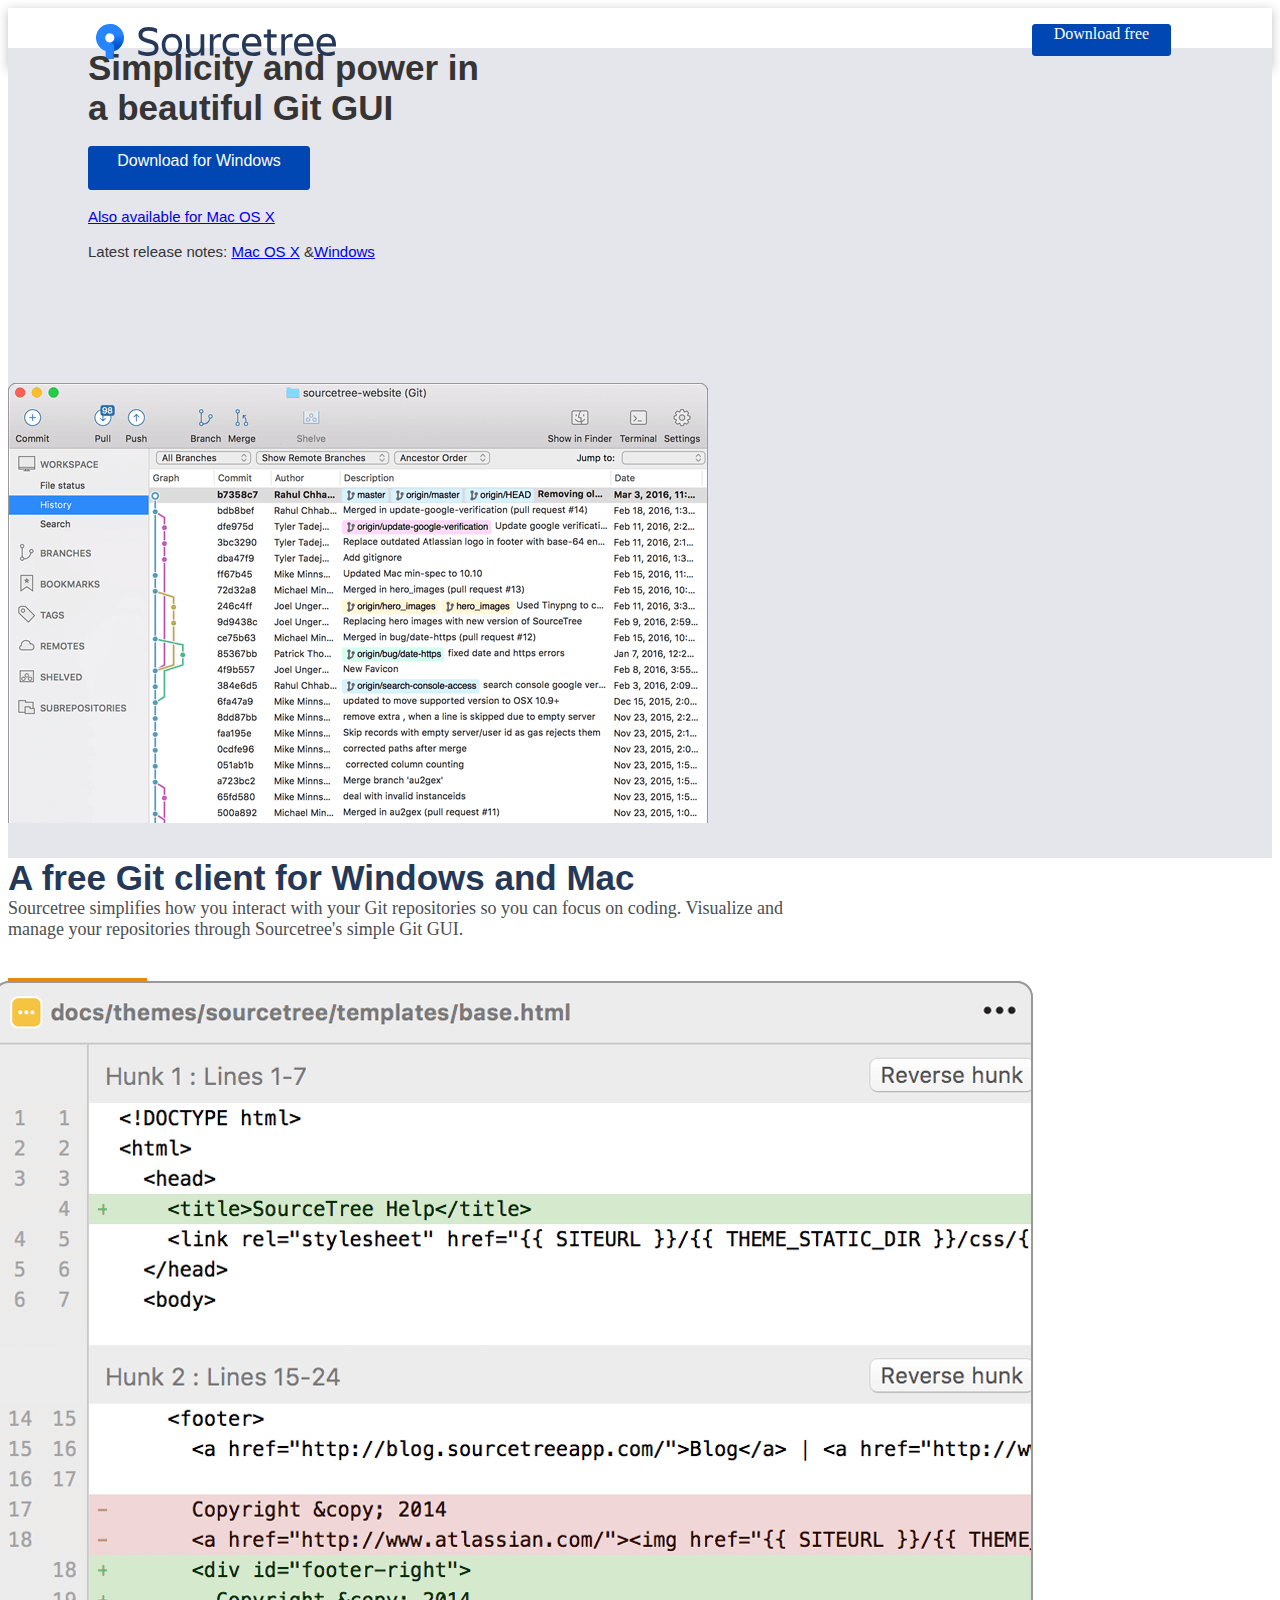
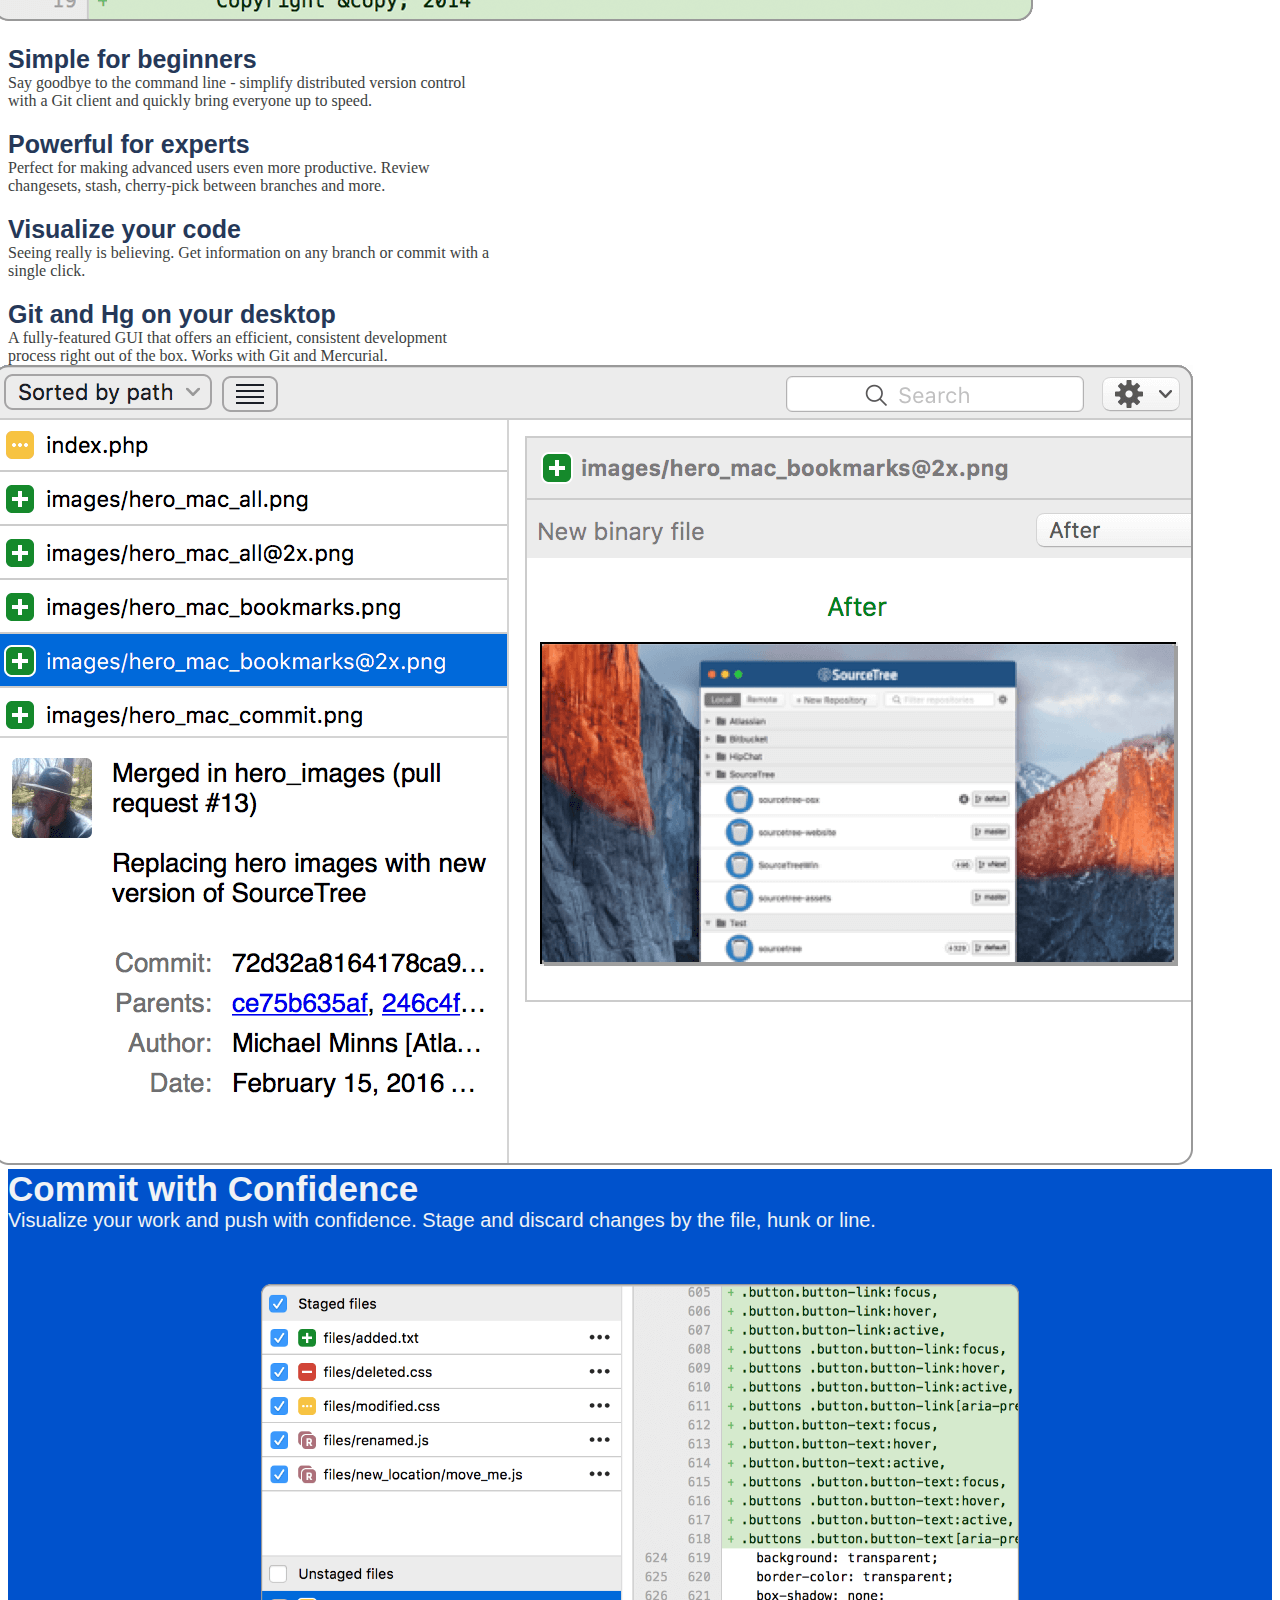
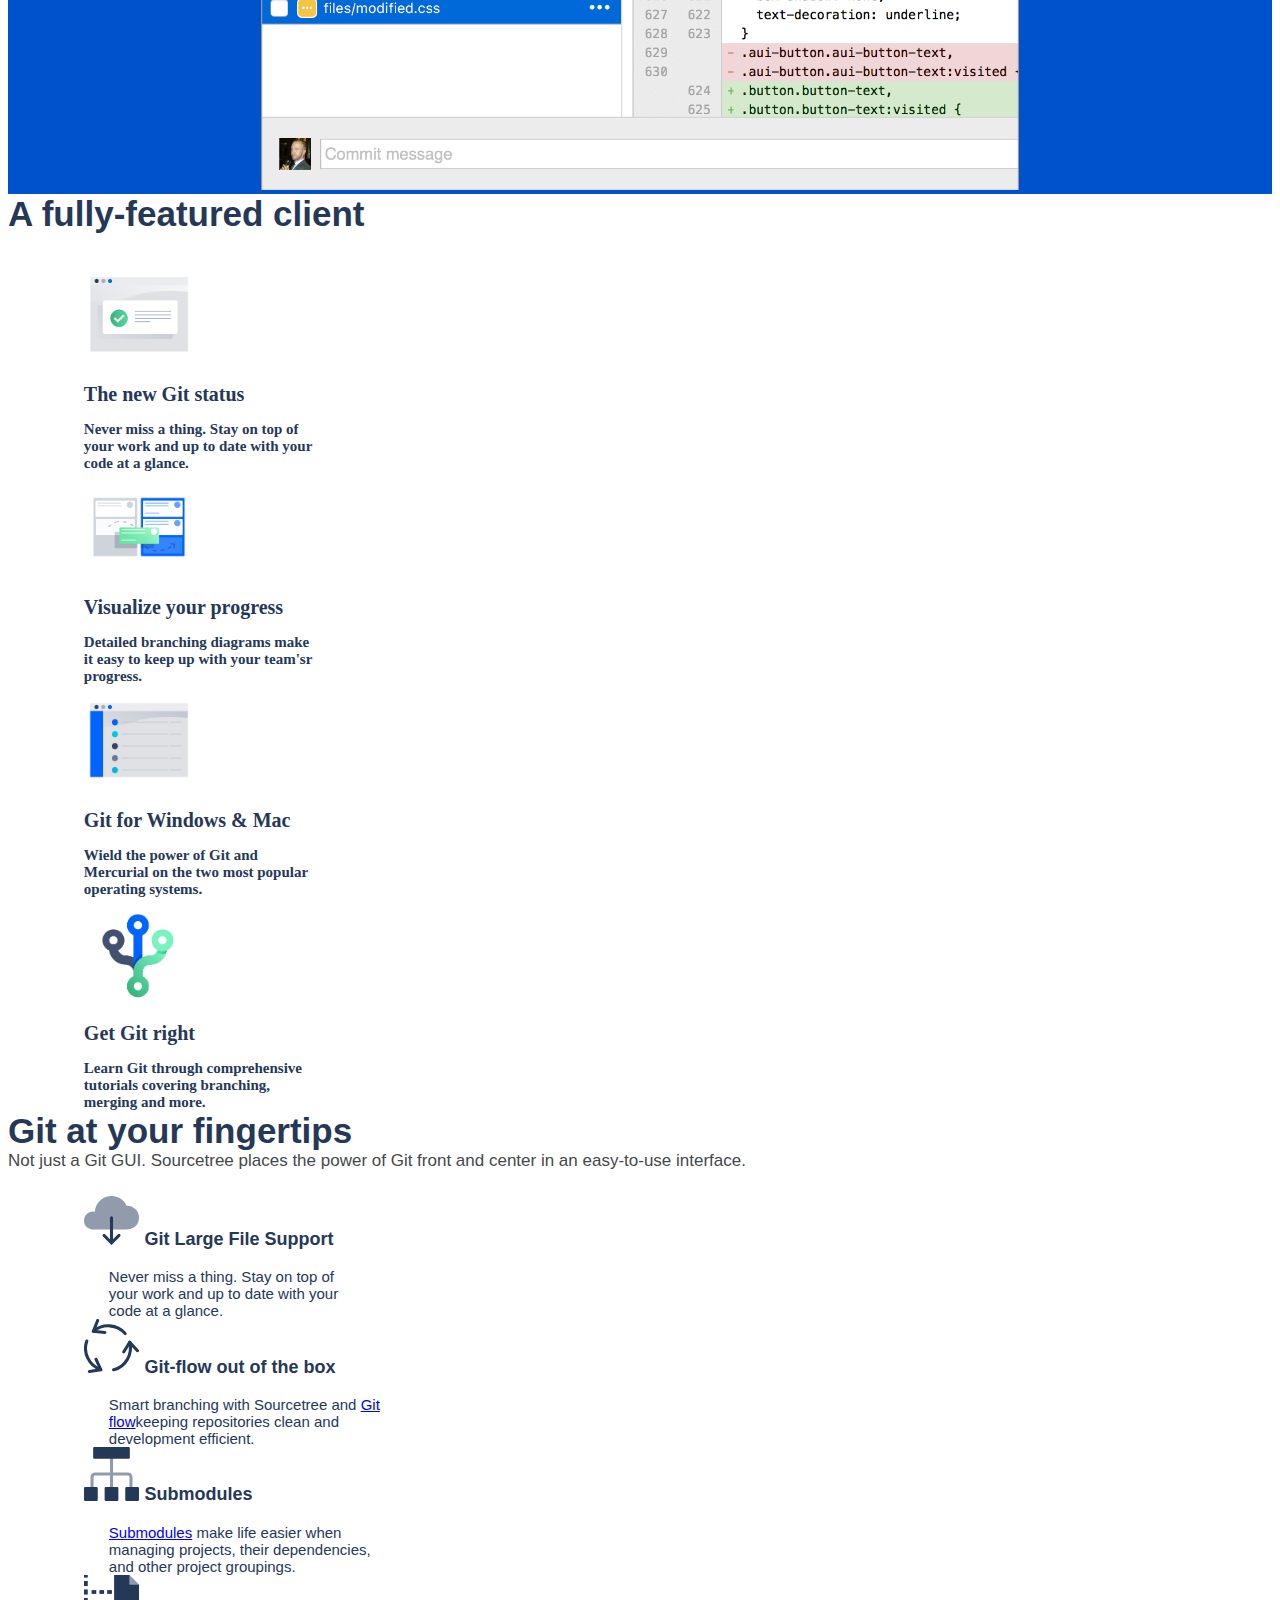
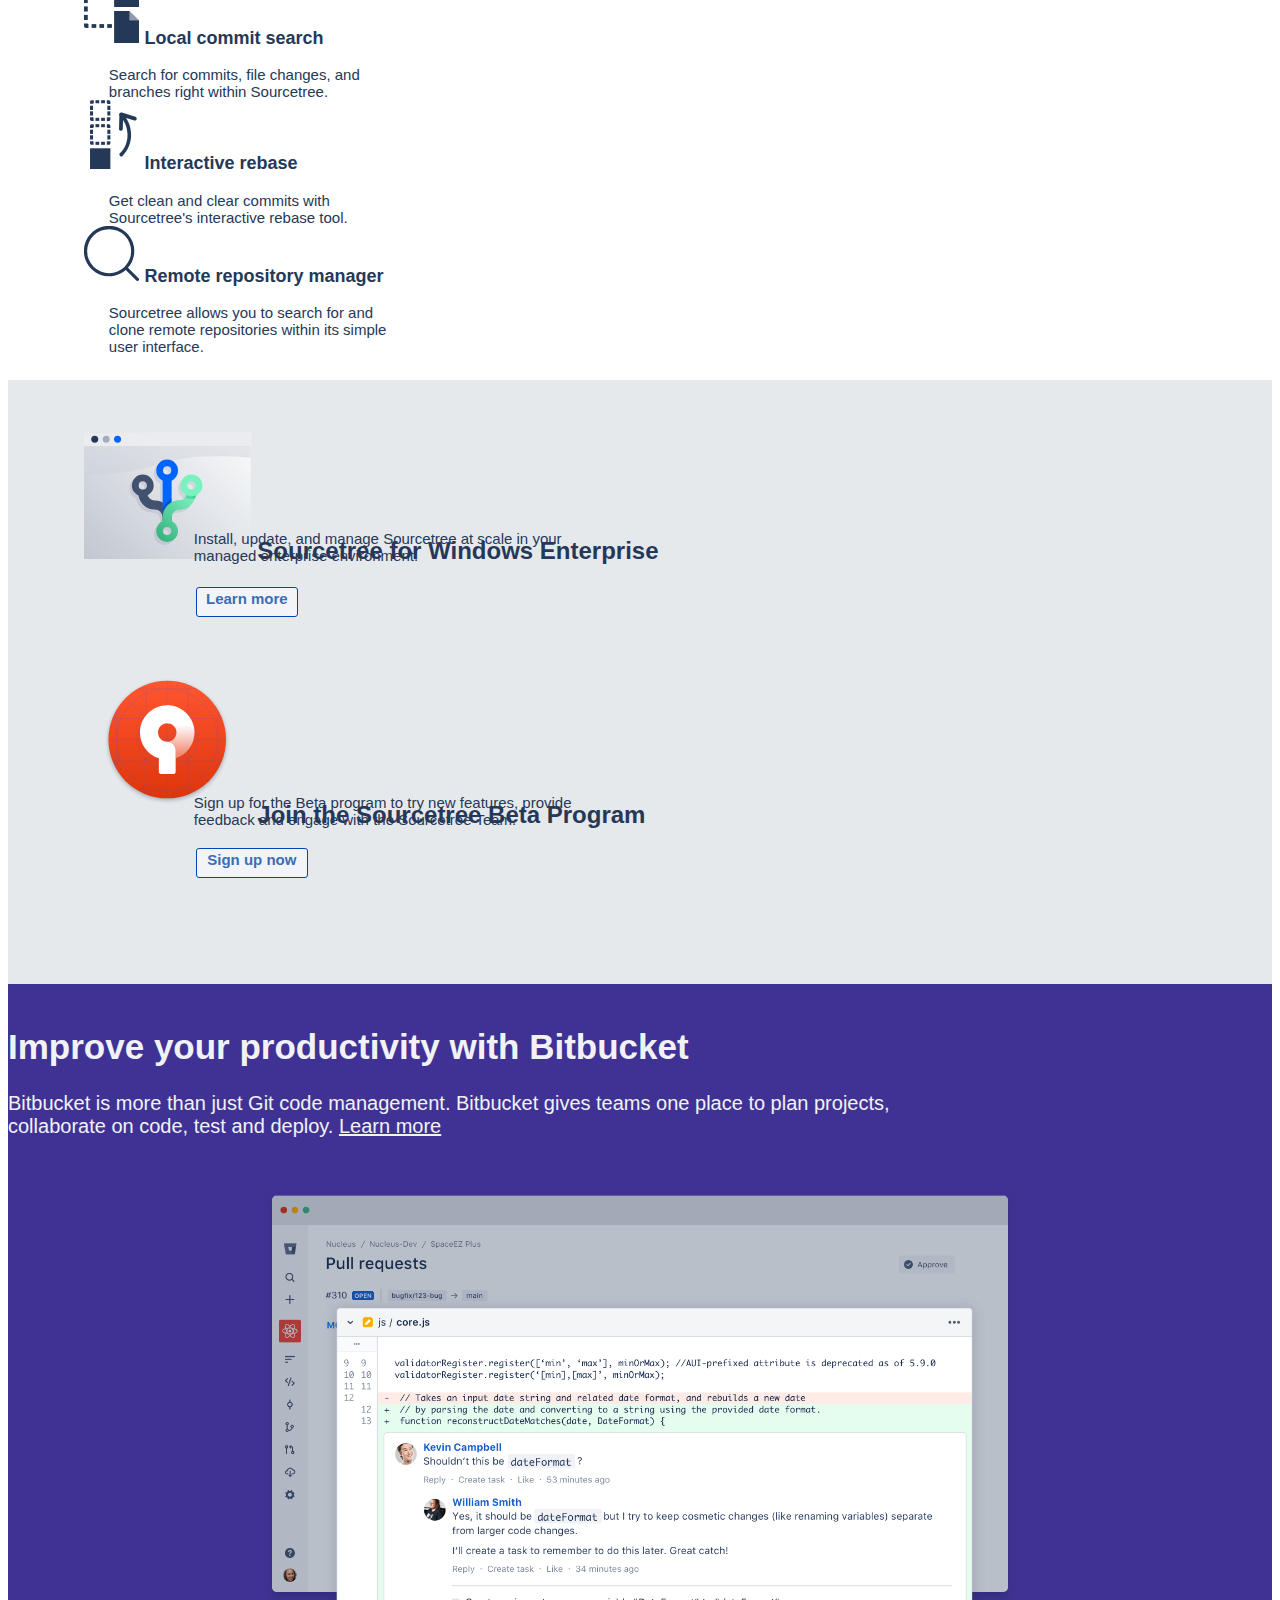
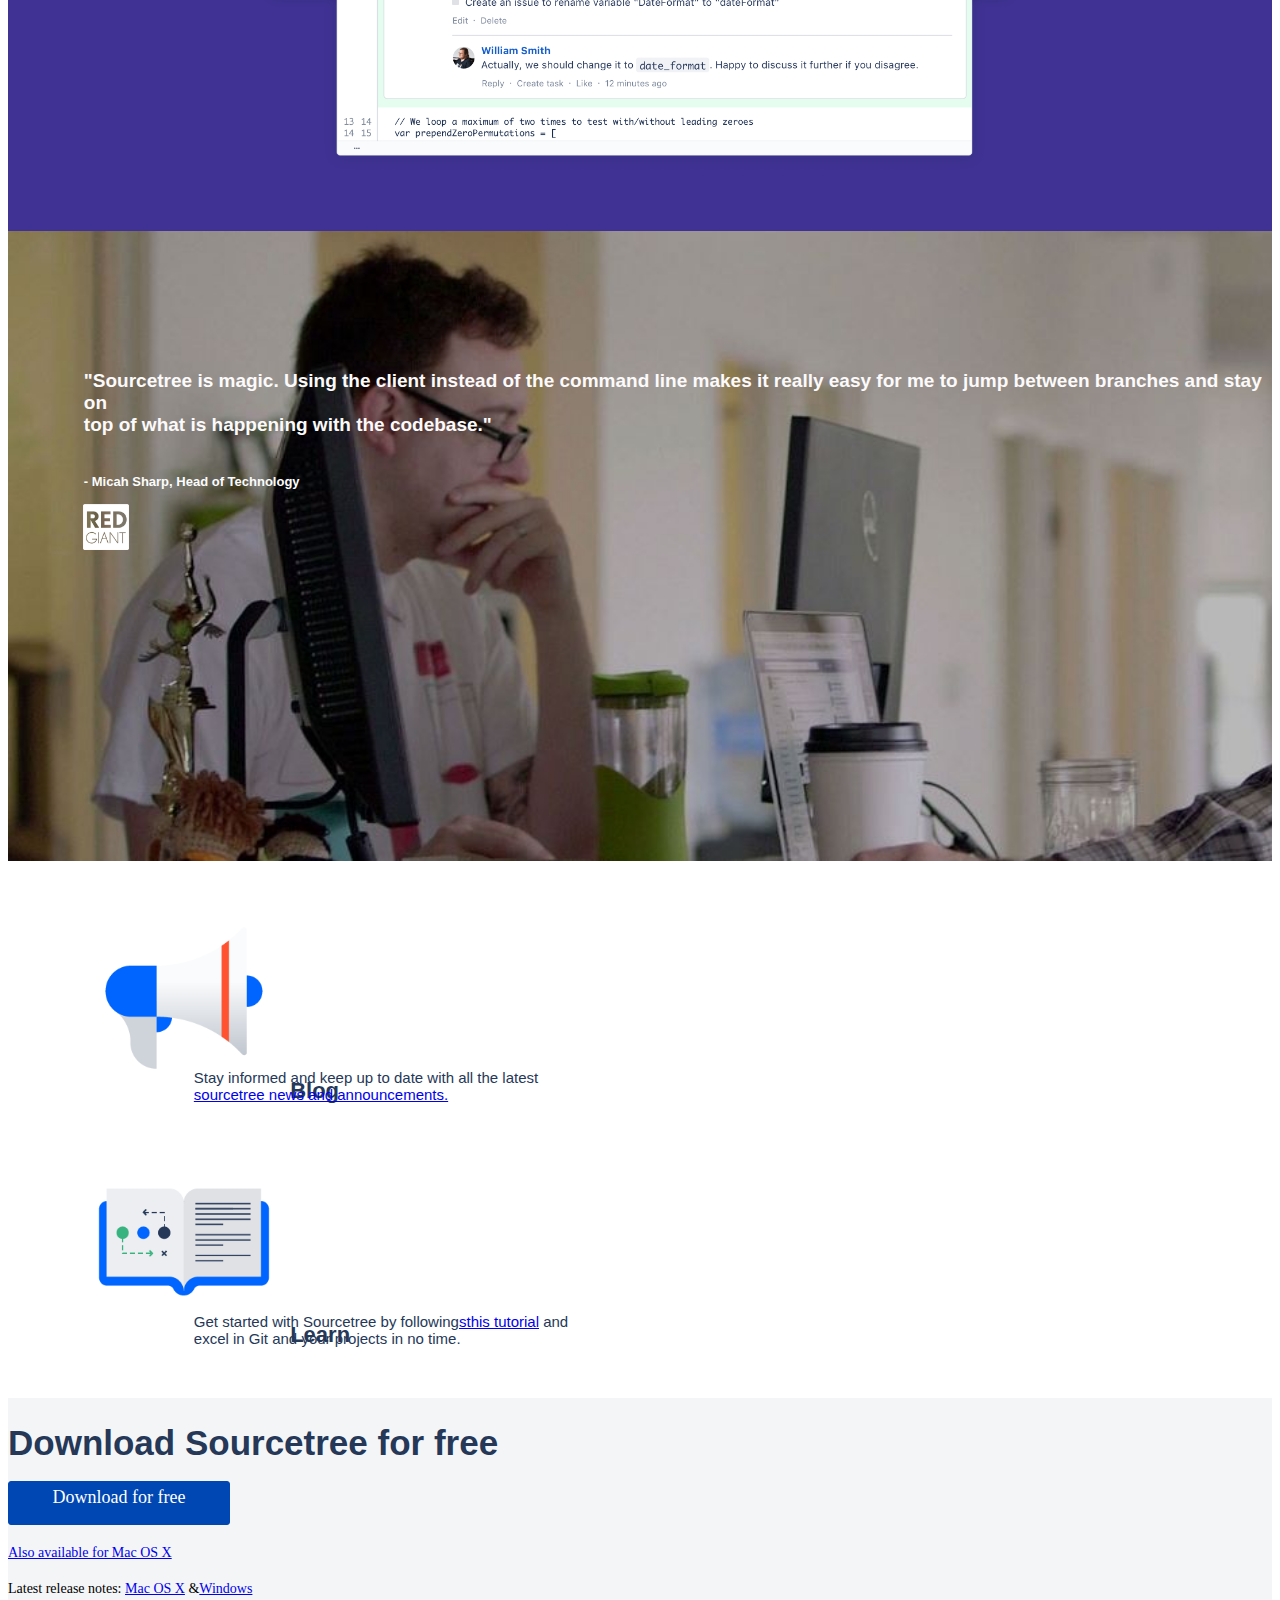
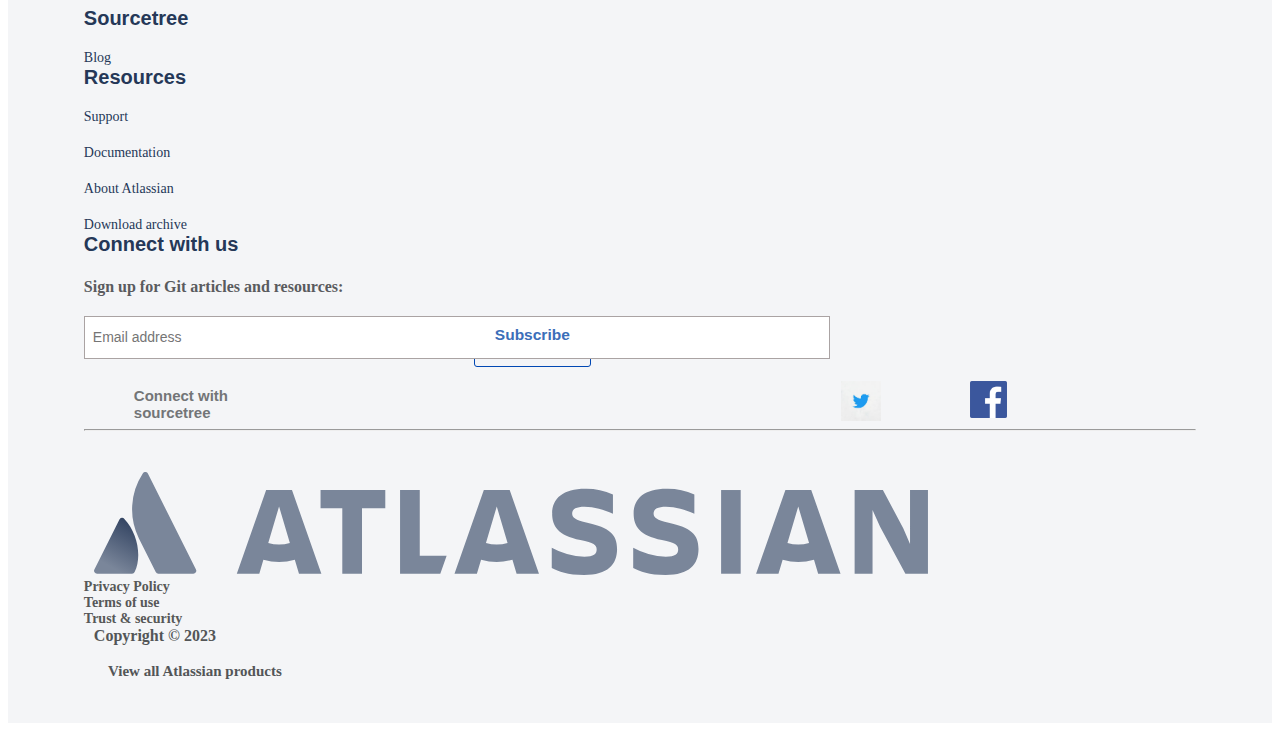
<file: index.html>
<!DOCTYPE html>
<html lang="en">

<head>
    <meta charset="UTF-8">
    <meta http-equiv="X-UA-Compatible" content="IE=edge">
    <meta name="viewport" content="width=device-width, initial-scale=1.0">
    <link href="style.css" rel="stylesheet" type="text/css">
    <link href="https://cdn.jsdelivr.net/npm/bootstrap@5.3.0-alpha1/dist/css/bootstrap.min.css" rel="stylesheet"
        integrity="sha384-GLhlTQ8iRABdZLl6O3oVMWSktQOp6b7In1Zl3/Jr59b6EGGoI1aFkw7cmDA6j6gD" crossorigin="anonymous">
    <script src="https://cdn.jsdelivr.net/npm/bootstrap@5.3.0-alpha1/dist/js/bootstrap.bundle.min.js"
        integrity="sha384-w76AqPfDkMBDXo30jS1Sgez6pr3x5MlQ1ZAGC+nuZB+EYdgRZgiwxhTBTkF7CXvN"
        crossorigin="anonymous"></script>
    <script src="https://cdn.jsdelivr.net/npm/@popperjs/core@2.11.6/dist/umd/popper.min.js"
        integrity="sha384-oBqDVmMz9ATKxIep9tiCxS/Z9fNfEXiDAYTujMAeBAsjFuCZSmKbSSUnQlmh/jp3"
        crossorigin="anonymous"></script>
    <script src="https://cdn.jsdelivr.net/npm/bootstrap@5.3.0-alpha1/dist/js/bootstrap.min.js"
        integrity="sha384-mQ93GR66B00ZXjt0YO5KlohRA5SY2XofN4zfuZxLkoj1gXtW8ANNCe9d5Y3eG5eD"
        crossorigin="anonymous"></script>
    <title>Sourcetree_home_page-clone</title>
</head>

<body>
    <div class=" my-navbar fixed-top">
        <img src="./assets/icons/Sourcetree-blue.svg" class="source-tree-blue-icon-style">
        <div class="downlod-btn">
            Download free
        </div>
    </div>
    <section class="big-white-box">
        <div class="container-fluid">
            <div class="row">
                <div
                    class="col-12 col-md-5 col-lg-5 col-sm-12 first-col d-flex justify-content-center align-items-start flex-column">
                    <div class="text-box">
                        <div class="heading">Simplicity and power in<br>a beautiful Git GUI</div>
                        <div class="btn-1">Download for Windows</div>
                        <div class="small-text-1"><a href="#">Also available for Mac OS X</a></div>
                        <div class="small-text-1">Latest release notes: <a href="#"> Mac OS X</a> &<a
                                href="#">Windows</a></div>
                    </div>
                </div>
                <div class="col-12 col-md-7 col-lg-7 col-sm-12">
                    <div class="pic-style">
                        <img src="./assets/images/hero-mac-screenshot.png" class="img-fluid">
                    </div>

                </div>

            </div>

        </div>
    </section>
    <section class="second-white-box my-4">
        <div class="free-gift-heading text-center">A free Git client for Windows and Mac</div>
        <div class="small-text-style text-center py-2">Sourcetree simplifies how you interact with your Git repositories
            so you can focus on coding. Visualize and <br>manage your repositories through Sourcetree's simple Git GUI.
        </div>
        <div class="line-1 mx-auto "></div>
        <div class="container">
            <div class="row">
                <div class="col-12 col-md-6 col-lg-6 col-sm-12">
                    <div class="pic-2 my-5">
                        <img src="./assets/images/left_image.png" class="pic-2-style img-fluid">
                    </div>

                </div>
                <div
                    class="col-12 col-md-6 col-lg-6 col-sm-12 d-flex justify-content-center align-items-start flex-column">
                    <div class="heading-1">Simple for beginners</div>
                    <div class="small-text-2">Say goodbye to the command line - simplify distributed version control<br>
                        with a Git client and quickly bring everyone up to speed.</div>
                    <div class="heading-1">Powerful for experts</div>
                    <div class="small-text-2">Perfect for making advanced users even more productive.
                        Review<br>changesets, stash, cherry-pick between branches and more. </div>

                </div>
            </div>
        </div>
        <div class="container">
            <div class="row">

                <div
                    class="col-12 col-md-6 col-lg-6 col-sm-12 d-flex justify-content-center align-items-start flex-column">
                    <div class="heading-1">Visualize your code</div>
                    <div class="small-text-2">Seeing really is believing. Get information on any branch or commit with
                        a<br>
                        single click.</div>
                    <div class="heading-1">Git and Hg on your desktop</div>
                    <div class="small-text-2">A fully-featured GUI that offers an efficient, consistent development
                        <br>process right out of the box. Works with Git and Mercurial.
                    </div>

                </div>
                <div class="col-12 col-md-6 col-lg-6 col-sm-12">
                    <div class="pic-2 my-5">
                        <img src="./assets/images/center_image.png" class="pic-2-style img-fluid">
                    </div>

                </div>

            </div>
        </div>


    </section>
    <section class="third-big-blue-box">
        <div class="commit-with-confidence-heading pt-5 text-center">Commit with Confidence</div>
        <div class="third-box-small-text-style pt-3 text-center">Visualize your work and push with confidence. Stage and
            discard changes by the file, hunk or line.</div>
        <div class="commit-with-confidence-pic"><img class="img-5" src="./assets/images/commit_with_confidence.png" />
        </div>

    </section>
    <section class="fourth-big-white-box">
        <div class="fully-featured-client-heading text-center pt-5">A fully-featured client</div>
        <div class="container-fluid">
            <div class="row-container">
                <div class="row">
                    <div class="col-12 col-md-3 col-lg-3 col-sm-12">
                        <div class="software-check-pic-style"><img
                                src="./assets/images/Software-Check Modal Window.png " style="width:100%;"></div>
                        <div class="software-heading">The new Git status</div>
                        <div class="software-small-text">Never miss a thing. Stay on top of<br> your work and up to date
                            with
                            your<br> code at a glance.</div>
                    </div>




                    <div class="col-12 col-md-3 col-lg-3 col-sm-12">
                        <div class="software-all-35-pic-style"><img src="./assets/images/Software-ALL-35.png"
                                style="width:100%;"></div>
                        <div class="software-heading">Visualize your progress</div>
                        <div class="software-small-text">Detailed branching diagrams make<br> it easy to keep up with
                            your
                            team'sr<br>progress.</div>

                    </div>
                    <div class="col-12 col-md-3 col-lg-3 col-sm-12">
                        <div class="software-all-06-pic-style"><img src="./assets/images/Software-ALL-06.png"
                                style="width:100%;"></div>
                        <div class="software-heading">Git for Windows & Mac</div>
                        <div class="software-small-text">Wield the power of Git and<br> Mercurial on the two most
                            popular<br>operating systems.</div>

                    </div>
                    <div class="col-12 col-md-3 col-lg-3 col-sm-12">
                        <div class="software-all-41-pic-style"><img src="./assets/images/Software-ALL-41.png"
                                style="width:100%;"></div>
                        <div class="software-heading">Get Git right</div>
                        <div class="software-small-text">Learn Git through comprehensive<br> tutorials covering
                            branching,<br>merging and more.</div>

                    </div>
                </div>
            </div>
        </div>
        </div>
    </section>
    <sectio class="fifth-big-box my-4">
        <div class="Git-at-your-fingertips-heading text-center pt-5">Git at your fingertips</div>
        <div class="Git-at-your-fingertips-small-text text-center pt-4">Not just a Git GUI. Sourcetree places the power
            of Git front and center in an easy-to-use interface.</div>
        <div class="container-fluid">
            <div class="fingertips-row-container">
                <div class="row">
                    <div class="col-12 col-md-4 col-lg-4 col-sm-12">
                        <div class="fifth-box-icons-heading"><img src="./assets/icons/admin-download.svg"
                                class="fifth-box-pic-style">
                            Git Large File Support
                        </div>
                        <div class="fifth-box-small-text">Never miss a thing. Stay on top of<br>your work and up to date
                            with your<br>code at a glance.</div>
                    </div>
                    <div class="col-12 col-md-4 col-lg-4 col-sm-12">
                        <div class="fifth-box-icons-heading"><img src="./assets/icons/status-cycle.svg"
                                class="fifth-box-pic-style">
                            Git-flow out of the box
                        </div>
                        <div class="fifth-box-small-text">Smart branching with Sourcetree and <a href="#">Git</a><br><a
                                href="#">flow</a>keeping repositories clean and
                            <br>development efficient.
                        </div>
                    </div>
                    <div class="col-12 col-md-4 col-lg-4 col-sm-12">
                        <div class="fifth-box-icons-heading"><img src="./assets/icons/organize-org chart.svg"
                                class="fifth-box-pic-style">
                            Submodules
                        </div>
                        <div class="fifth-box-small-text"> <a href="#">Submodules</a> make life easier when<br>
                            managing projects, their dependencies,<br>and other project groupings.</div>

                    </div>
                    <div class="col-12 col-md-4 col-lg-4 col-sm-12 py-5">
                        <div class="fifth-box-icons-heading"><img src="./assets/icons/organize-page tree.svg"
                                class="fifth-box-pic-style">
                            Local commit search
                        </div>
                        <div class="fifth-box-small-text">Search for commits, file changes, and<br>branches right within
                            Sourcetree.</div>

                    </div>
                    <div class="col-12 col-md-4 col-lg-4 col-sm-12 py-5">
                        <div class="fifth-box-icons-heading"><img src="./assets/icons/interactive-rebase.svg"
                                class="fifth-box-pic-style">
                            Interactive rebase
                        </div>
                        <div class="fifth-box-small-text">Get clean and clear commits with<br>Sourcetree's interactive
                            rebase tool.</div>

                    </div>
                    <div class="col-12 col-md-4 col-lg-4 col-sm-12 py-5">
                        <div class="fifth-box-icons-heading"><img src="./assets/icons/content-search.svg"
                                class="fifth-box-pic-style">
                            Remote repository manager
                        </div>
                        <div class="fifth-box-small-text">Sourcetree allows you to search for and<br>clone remote
                            repositories within its simple
                            <br>user interface.
                        </div>

                    </div>
                </div>
            </div>
        </div>
    </sectio>
    <section class="sixth-big-box">
        <div class="container-fluid">
            <div class="sixth-row-container">
                <div class="row">
                    <div class="col-12 col-md-6 col-lg-6 col-sm-12">
                        <div class="sixth-box-icons-heading"><img src="./assets/icons/git-window.svg"
                                class="sixth-box-pic-style">
                            Sourcetree for Windows Enterprise

                        </div>
                        <div class="sixth-box-small-text">Install, update, and manage Sourcetree at scale in
                            your<br>managed enterprise environment.
                        </div>
                        <div class="sixth-box-btn-1">Learn more</div>
                    </div>
                    <div class="col-12 col-md-6 col-lg-6 col-sm-12">
                        <div class="sixth-box-icons-heading"><img
                                src="./assets/icons/Sourcetree ios app icon beta shadow red.svg"
                                class="sixth-box-pic-style">
                            Join the Sourcetree Beta Program

                        </div>
                        <div class="sixth-box-small-text">Sign up for the Beta program to try new features, provide
                            <br>feedback and engage with the Sourcetree Team.
                        </div>
                        <div class="sixth-box-btn-2">Sign up now</div>
                    </div>
                </div>
            </div>
        </div>
    </section>
    <section class="seventh-big-blue-box">
        <div class="seventh-big-box-heading text-center">Improve your productivity with Bitbucket</div>
        <div class="seventh-box-small-text-style  text-center">Bitbucket is more than just Git code management.
            Bitbucket gives teams one place to plan projects,
            <br>collaborate on code, test and deploy. <a href="#" class="learn-box">Learn more</a>
        </div>
        <div class="seventh-big-box-pic"><img class="seventh-big-box-pic-style"
                src="./assets/images/bitbucket-pull-highlighted.png" />
        </div>

    </section>
    <section class="eight-big-box">
        <div class="eight-big-box-cover-pic">


            <div class="eight-big-box-cover-pic-heading">
                "Sourcetree is magic. Using the client instead of the command line makes it really easy for me to jump
                between branches and stay on <br>top of what is happening with the codebase."
            </div>
            <div class="eight-big-box-cover-pic-small-text">- Micah Sharp, Head of Technology</div>
            <div class="eight-big-box-logo"><img src="./assets/icons/white-redgiant-no-padding.png" class="eight-big-box-logo"></div>
        </div>

        <div class="container-fluid">
            <div class="eight-row-container">
                <div class="row">
                    <div class="col-12 col-md-6 col-lg-6 col-sm-12">
                        <div class="eight-box-icons-heading"><img src="./assets/images/Objects-ALL-30.png"
                                class="eight-box-pic-style">
                            Blog

                        </div>
                        <div class="eight-box-small-text">Stay informed and keep up to date with all the latest
                            <br><a href="#">sourcetree news and announcements.</a>
                        </div>

                    </div>
                    <div class="col-12 col-md-6 col-lg-6 col-sm-12">
                        <div class="eight-box-icons-heading"><img src="./assets/images/Objects-ALL-46.png"
                                class="eight-box-pic-style">
                            Learn

                        </div>
                        <div class="eight-box-small-text">Get started with Sourcetree by following<a href="#">sthis
                                tutorial</a>
                            and <br>excel in Git and your projects in no time.
                        </div>

                    </div>
                </div>
            </div>
        </div>
    </section>
    <section class="nineth-big-blue-box">
        <div class="nineth-big-box-heading text-center">Download Sourcetree for free</div>
        <div class="nineth-box-btn mx-auto">Download for free</div>
        <div class="nineth-box-small-text text-center"><a href="#">Also available for Mac OS X</a></div>
        <div class="nineth-box-small-text text-center">Latest release notes: <a href="#"> Mac OS X</a> &<a
                href="#">Windows</a></div>

        <div class="container-fluid">
            <div class="nineth-box-row-container">
                <div class="row">
                    <div class="col-12 col-md-3 col-lg-3 col-sm-12">
                        <div class="nineth-box-col-head">Sourcetree</div>
                        <div class="nineth-box-col-small-text">Blog</div>

                    </div>
                    <div class="col-12 col-md-3 col-lg-3 col-sm-12">
                        <div class="nineth-box-col-head">Resources</div>
                        <div class="nineth-box-col-small-text">Support</div>
                        <div class="nineth-box-col-small-text">Documentation</div>
                        <div class="nineth-box-col-small-text">About Atlassian</div>
                        <div class="nineth-box-col-small-text">Download archive</div>
                    </div>
                    <div class="col-12 col-md-6 col-lg-6 col-sm-12">
                        <div class="nineth-box-col-head">Connect with us</div>
                        <div class="nineth-box-col-small-signup-text">Sign up for Git articles and resources:</div>
                        <div class="nineth-email-box">
                            <input type="text" placeholder="Email address" class="nineth-email-box-style">
                            <div class="subscribe-btn">Subscribe</div>
                        </div>
                        <div class="nineth-box-connect-with-text">Connect with <br>sourcetree</div>
                        <div class="fb-logo"><img src="./assets/icons/facebook.png" class="fb-logo-style"></div>
                        <div class="twitter-logo"><img src="./assets/icons/twitter-logo.jpg" class="twitter-logo-style">
                        </div>

                    </div>
                </div>
                <hr />
            </div>
        </div>




    </section>
    <section class="end-part">
        <div class="container-fluid">
            <div class="end-part-row-container">
                <div class="row">
                    <div class="col-12 col-lg-2 col-md-2 col-sm-12">
                        <div class="end-part-pic"><img
                                src="./assets/icons/logos-atlassian-logo-gradient-horizontal-neutral.svg"
                                class="end-part-pic-style">
                        </div>

                    </div>
                    <div class="col-12 col-lg-1 col-md-1 col-sm-12">
                        <div class="end-part-text">Privacy Policy</div>
                    </div>

                    <div class="col-12 col-lg-1 col-md-1 col-sm-12">
                        <div class="end-part-text">Terms of use</div>

                    </div>
                    <div class="col-12 col-lg-1 col-md-1 col-sm-12">
                        <div class="end-part-text">Trust & security</div>

                    </div>
                    <div class="col-12 col-lg-7 col-md-7 col-sm-12">
                        <div class="end-part-text-copy-right">Copyright © 2023</div>

                    </div>
                </div>
            </div>
        </div>
        <div class="view-all-text">View all Atlassian products</div>

        </section>

</body>

</html>
</file>
<file: style.css>
.my-navbar{
    height:60px;
    width: 100%;
    background-color:rgb(255, 255, 255) ;
    box-shadow: 0 2px 10px rgb(0 0 0 / 25%);
}

.source-tree-blue-icon-style{
    height: 35px;
    margin-left: 7%;
    margin-top: 16px;
    padding-bottom: 5px;
}

.downlod-btn{
    height: 30px;
    width: 137px;
    border:1px solid #0047B3;
    background-color: #0047B3;
    float: right;
    margin-right: 8%;
    margin-top: 16px;
    color: white;
    text-align: center;
    font-size: 16px;
    font-weight: 500;
    border-radius: 3px;
}
.big-white-box{
    height: 90vh;
    background-color: #e4e6eb;
}
.container-fluid{
    margin-top:10px;
   
}
.text-box{
    padding-left: 80px;
    /* padding-top:20px; */
}
.first-col{
    font-size: 35px;
    
    color: rgb(54, 52, 52);
    
    font-family: arial;
    
   
    
}
.heading{
    font-weight: 600;
}
.btn-1{
    height: 37px;
    width: 220px;
    border:1px solid #0047B3;
    background-color: #0047B3;
    font-size: 16px;
    font-weight: 500;
    border-radius: 3px;
    color: white;
    text-align: center;
    margin-top: 18px;
    padding-top: 5px;
}
.small-text-1{
    font-size: 15px;
    margin-top: 18px;
}  
.pic-style{
    width: 100%;
    padding-top: 123px;
    padding-right: 40px;
    padding-bottom: none;
}
.text-box{
    margin-top: -30px;
}

.free-gift-heading{
    font-size: 35px;
    font-family: arial;
    font-weight: 600;
    color: #253858;
    
}
.line-1{
    width: 11%;
    height: 3px;
background-color: #e68910;
    margin-top: 38px;
}
.heading-1{
    font-size: 25px;
    font-family: arial;
    font-weight: 600;
    padding-top: 20px;
    color: #253858;
}
.small-text-style{
    color: #4b4e52;
    font-size: 18px;
}
.pic-2-style{
    margin-left: -15px;
}
.small-text-2{
    color: #3d3f41;
}



.third-big-blue-box{
    /* height: 130vh; */
    background-color:#0052CC;
}
.commit-with-confidence-heading{
    font-size: 35px;
    font-family: arial;
    font-weight: 600;
    color: #f0f2f5;
}
.third-box-small-text-style{
    font-size: 20px;
    font-family: arial;
    font-weight: 500;
    color: #f0f2f5;
}
.commit-with-confidence-pic{
    width: 60%;
   margin-left: auto;
   margin-right: auto;
   margin-top: 52px;
   object-fit: cover;
}
.img-5{
    width:100%;
}
.fully-featured-client-heading{
    font-size: 35px;
    font-family: arial;
    font-weight: 600;
    color:#253858;
}
.software-check-pic-style{
    width: 110px;
}
.software-all-35-pic-style{
    width: 110px;
}
.software-all-06-pic-style{
    width: 110px;
}
.software-all-41-pic-style{
    width: 110px;
}
.software-heading{
    font-size: 20px;
    color:#253858;
    font-weight: 600;
    padding-top: 10px;

}
.software-small-text{
    font-size: 15px;
    color:#253858;
    font-weight: 600;
    padding-top: 15px;
}

.row-container{
    margin-left:6%;
    margin-right:6%;
    margin-top: 25px;
}
.Git-at-your-fingertips-heading{
    font-size: 35px;
    font-family: arial;
    font-weight: 600;
    color:#253858;
}
.Git-at-your-fingertips-small-text{
    font-size: 17px;
    font-family: arial;
    font-weight: 500;
    color:#46484b;
}
.fifth-box-pic-style{
    width: 5%;

}
.fifth-box-icons-heading{
    font-size: 18px;
    font-family: arial;
    font-weight: 600;
    color:#253858;
}
.fifth-box-small-text{
    font-size: 15px;
    font-family: arial;
    font-weight: 500;
    color:#253858;
    padding-top: 18px;
    padding-left: 25px;
}
.fingertips-row-container{
    margin-left:6%;
    margin-right:6%;
    margin-top: 25px;
}
.sixth-box-pic-style{
    width: 15%;
    padding-top: 39px;
}
.sixth-box-icons-heading{
    font-size: 24px;
    font-family: arial;
    font-weight: 600;
    color:#253858;
    
}
.sixth-box-small-text{
    font-size: 15px;
    font-family: arial;
    font-weight: 500;
    color:#253858;
    /* padding-top: 5px; */
    padding-left: 110px;
    margin-top: -35px;
}
.sixth-box-btn-1{
    height: 26px;
    width: 100px;
    border:1px solid #0047B3;
    background-color: #f3f4f7;
    color: #3b6eb9;
    margin-left: 112px;
    text-align: center;
    font-size: 15px;
    font-family: arial;
    font-weight: 600;
    padding-top: 2px;
    margin-top: 23px;
    border-radius: 3px;
}
.sixth-box-btn-2{
    height: 26px;
    width: 110px;
    border:1px solid #0047B3;
    background-color: #f3f4f7;
    color: #3b6eb9;
    margin-left: 112px;
    text-align: center;
    font-size: 15px;
    font-family: arial;
    font-weight: 600;
    padding-top: 2px;
    margin-top: 20px;
    border-radius: 3px;
}
.sixth-row-container{
    margin-left:6%;
    margin-right:6%;
    margin-top: 25px;
   margin-bottom: 43px;
}
.sixth-big-box{
background-color: #e6e9ec;
padding-bottom:5%;
}
.seventh-big-blue-box{
    /* height: 130vh; */
    background-color:#403294;
}
.seventh-big-box-heading{
    font-size: 35px;
    font-family: arial;
    font-weight: 600;
    color: #f0f2f5;
    padding-top: 43px;
}
.seventh-box-small-text-style{
    font-size: 20px;
    font-family: arial;
    font-weight: 500;
    color: #f0f2f5;
    padding-top: 25px;
}
.seventh-big-box-pic{
    width: 60%;
   margin-left: auto;
   margin-right: auto;
   margin-top: 52px;
   object-fit: cover;
}
.seventh-big-box-pic-style{
    width:100%;
}
.learn-box{
    color:#f0f2f5;
}
.eight-big-box-cover-pic{
    background-image: url("./assets/background_images/WhatsApp\ Image\ 2023-02-16\ at\ 14.43.42.jpeg");
    background-size: cover;
    height: 70vh;
   
}
.eight-big-box-cover-pic-heading{
    font-size: 19px;
    font-family: arial;
    font-weight: 600;
    color:#fcfafa;
    padding-top: 11%;
    padding-left: 6%;
}
.eight-big-box-cover-pic-small-text{
    font-size: 13px;
    font-family: arial;
    font-weight: 600;
    color:#fbfcfc;
    padding-top: 3%;
    padding-left: 6%;
}
.eight-big-box-logo{
    width: 19%;
    /* padding-left: 6%; */
}
.eight-big-box-logo{
    margin-left: 5%;
    margin-top: 1%;
}










.eight-box-pic-style{
    width: 18%;
    padding-top: 39px;
}
.eight-box-icons-heading{
    font-size: 22px;
    font-family: arial;
    font-weight: 600;
    color:#253858;
    
}
.eight-box-small-text{
    font-size: 15px;
    font-family: arial;
    font-weight: 500;
    color:#253858;
    /* padding-top: 5px; */
    padding-left: 110px;
    margin-top: -35px;
}
.eight-row-container{
    margin-left:6%;
    margin-right:6%;
    margin-top: -1%;
   margin-bottom: 4%;
}
.eight-big-box{
background-color: white;
}
.nineth-big-box-heading{
    font-size: 35px;
    font-family: arial;
    font-weight: 600;
    color: #253858;
    padding-top: 2%;
    
}
.nineth-box-btn{
    height: 37px;
    width: 220px;
    border:1px solid #0047B3;
    background-color: #0047B3;
    font-size: 18px;
    font-weight: 500;
    border-radius: 3px;
    color: white;
    text-align: center;
    margin-top: 18px;
    padding-top: 5px;
}
.nineth-box-small-text{

font-size: 14px;
margin-top: 20px;

}
.nineth-box-col-head{
    font-size: 20px;
    font-family: arial;
    font-weight: 600;
    color:#253858;
}
.nineth-box-col-small-text{
    font-size: 14px;
margin-top: 20px;
color:#253858;
}
.nineth-box-col-small-signup-text{
    font-size: 16px;
margin-top: 22px;
color:#5a5b5e;
font-weight: 600;
}
.nineth-email-box{
    margin-top: 20px;
    
}
.nineth-email-box-style{
    height: 39px;
    width: 66%;
    font-size: 14px;
    font-weight: 500;
    padding-left: 8px;
    border: 1px solid rgb(170, 163, 163);
}
.subscribe-btn{
    height: 40px;
    width: 115px;
    border:1px solid #0047B3;
    background-color: #f3f4f7;
    color: #3b6eb9;
    margin-left: 390px;
    text-align: center;
    font-size: 15.5px;
    font-family: arial;
    font-weight: 600;
    padding-top: 6px;
    margin-top: -40px;
    border-radius: 3px;
}
.nineth-box-connect-with-text{
    font-size: 15px;
margin-top: 20px;
color:#737577;
font-family: arial;
    font-weight: 600;
    padding-left: 50px;
}
.nineth-box-row-container{
    margin-left:6%;
    margin-right:6%;
   padding-bottom: 43px;
}
.fb-logo{
    margin-top: -40px;
    float: right;
    margin-right: 17%;
}
.fb-logo-style{
    height: 37px;
}
.twitter-logo-style{
    height: 40px;
}
.twitter-logo{
    margin-top: -40px;
    float: right;
    margin-right: 8%;
}
.end-part-text{
    font-size: 14px;
    color:#575858;
    font-weight: 600;
    /* padding-left: 10px; */
}
.end-part-row-container{
    padding-bottom: 43px;
    margin-left:6%;
    margin-right:6%;
    margin-top: -20px;
}
.end-part-text-copy-right{
    font-size: 16px;
    color:#535557;
    font-weight: 600;
    padding-top: -7px;
    padding-left: 10px;
}
.view-all-text{
    font-size: 15px;
    color:#535557;
    font-weight: 600;
    margin-left: 100px;
    margin-top: -25px;
    padding-bottom: 43px;
    /* padding-top: -7px; */
}
.end-part-pic-style{
    width: 75%;
    padding-left: 10px;
}
.nineth-big-blue-box{
    background-color: #F4F5F7;
}
.end-part{
    background-color: #F4F5F7;
}
</file>
